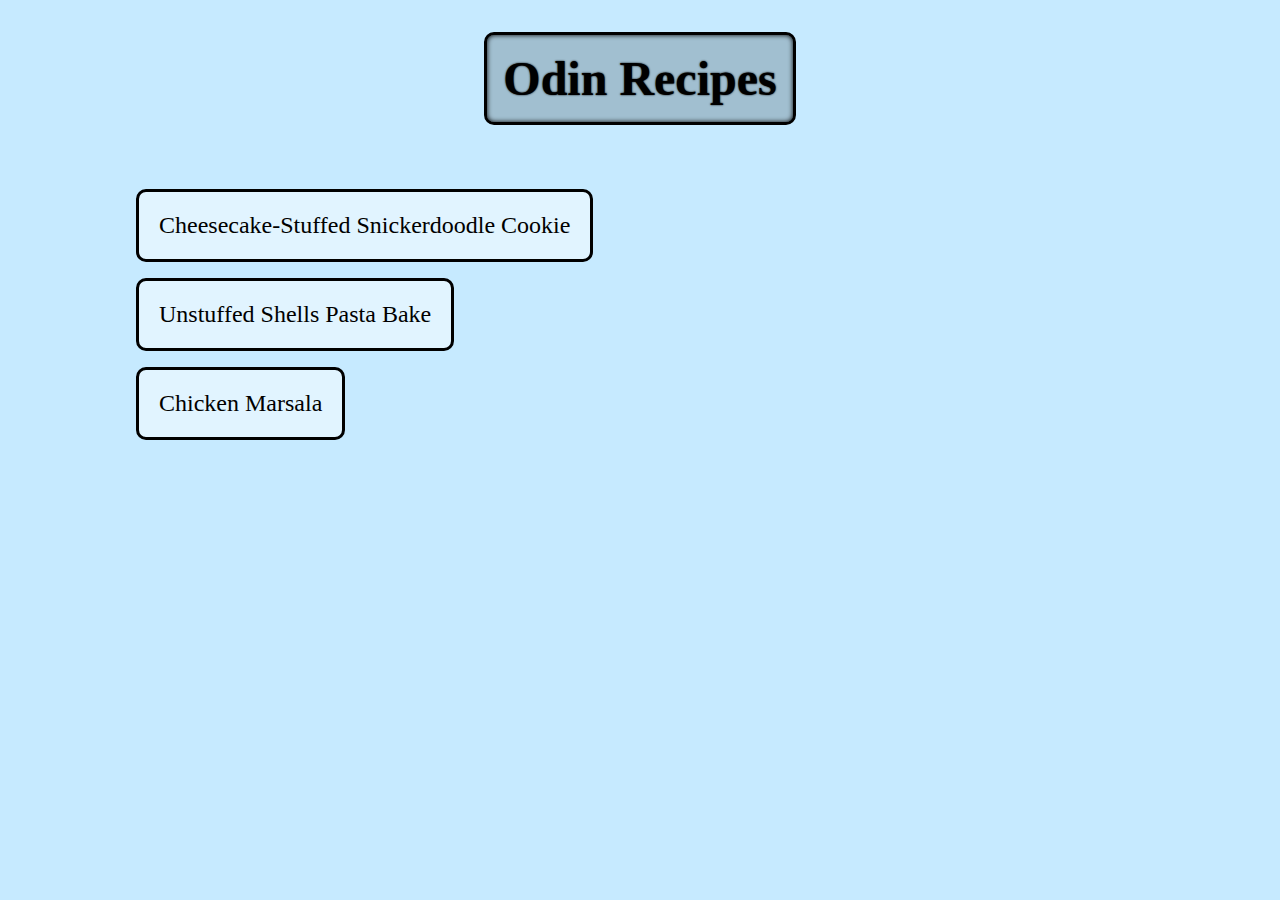
<file: index.html>
<!DOCTYPE html>
<html lang="en">
<head>
    <meta charset="UTF-8">
    <meta name="viewport" content="width=device-width, initial-scale=1.0">
    <title>Odin Recipes</title>
    <link rel="stylesheet" href="style.css">
</head>
<body class="main">
    <h1>Odin Recipes</h1>
    <ul>
        <li class="recipe-link"><a href="recipes/cheesecake-cookie.html">Cheesecake-Stuffed Snickerdoodle Cookie</a></li>
        <li class="recipe-link"><a href="recipes/unstuffed-shells-pasta-bake.html">Unstuffed Shells Pasta Bake</a></li>
        <li class="recipe-link"><a href="recipes/chicken-marsala.html">Chicken Marsala</a></li>
    </ul>
    
    
    
    </body>
</html>
</file>
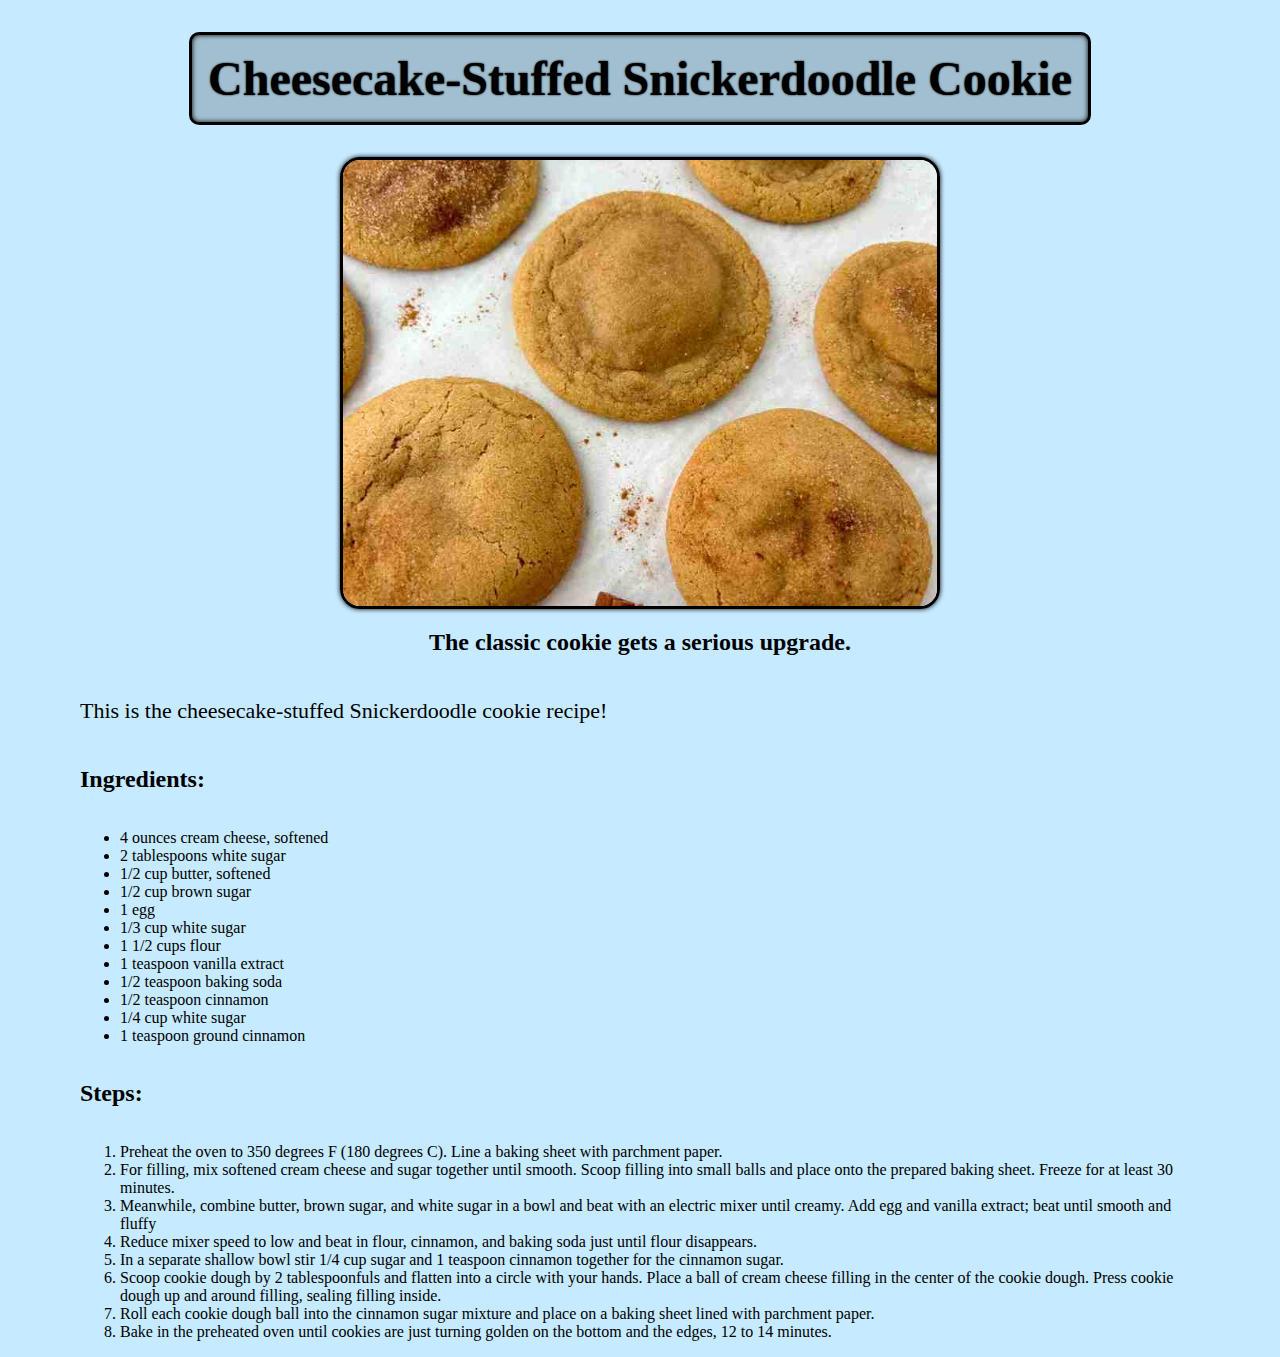
<file: recipes/cheesecake-cookie.html>
<!DOCTYPE html>
<html lang="en">
<head>
    <meta charset="UTF-8">
    <meta name="viewport" content="width=device-width, initial-scale=1.0">
    <title>Cheesecake-Stuffed Snickerdoodle Cookie</title>
    <link rel="stylesheet" href="../style.css">
</head>
<body>
    <h1>Cheesecake-Stuffed Snickerdoodle Cookie</h1>
    <img src="../images/cookies.jpg">
    <h2>The classic cookie gets a serious upgrade.</h2>
    <p>This is the cheesecake-stuffed Snickerdoodle cookie recipe!</p>
        <h2>Ingredients:</h2>
        <ul>
            <li>4 ounces cream cheese, softened</li>
            <li>2 tablespoons white sugar</li>
            <li>1/2 cup butter, softened</li>
            <li>1/2 cup brown sugar</li>
            <li>1 egg</li>
            <li>1/3 cup white sugar</li>
            <li>1 1/2 cups flour</li>
            <li>1 teaspoon vanilla extract</li>
            <li>1/2 teaspoon baking soda</li>
            <li>1/2 teaspoon cinnamon</li>
            <li>1/4 cup white sugar</li>
            <li>1 teaspoon ground cinnamon</li>
        </ul>
        <h2>Steps:</h2>
        <ol>
            <li>Preheat the oven to 350 degrees F (180 degrees C). Line a baking sheet with parchment paper.</li>
            <li>For filling, mix softened cream cheese and sugar together until smooth. Scoop filling into small balls and place onto the prepared baking sheet. Freeze for at least 30 minutes.</li>
            <li>Meanwhile, combine butter, brown sugar, and white sugar in a bowl and beat with an electric mixer until creamy. Add egg and vanilla extract; beat until smooth and fluffy</li>
            <li>Reduce mixer speed to low and beat in flour, cinnamon, and baking soda just until flour disappears.</li>
            <li>In a separate shallow bowl stir 1/4 cup sugar and 1 teaspoon cinnamon together for the cinnamon sugar.</li>
            <li>Scoop cookie dough by 2 tablespoonfuls and flatten into a circle with your hands. Place a ball of cream cheese filling in the center of the cookie dough. Press cookie dough up and around filling, sealing filling inside.</li>
            <li>Roll each cookie dough ball into the cinnamon sugar mixture and place on a baking sheet lined with parchment paper.</li>
            <li>Bake in the preheated oven until cookies are just turning golden on the bottom and the edges, 12 to 14 minutes.</li>
        </ol>
</body>
</html>
</file>
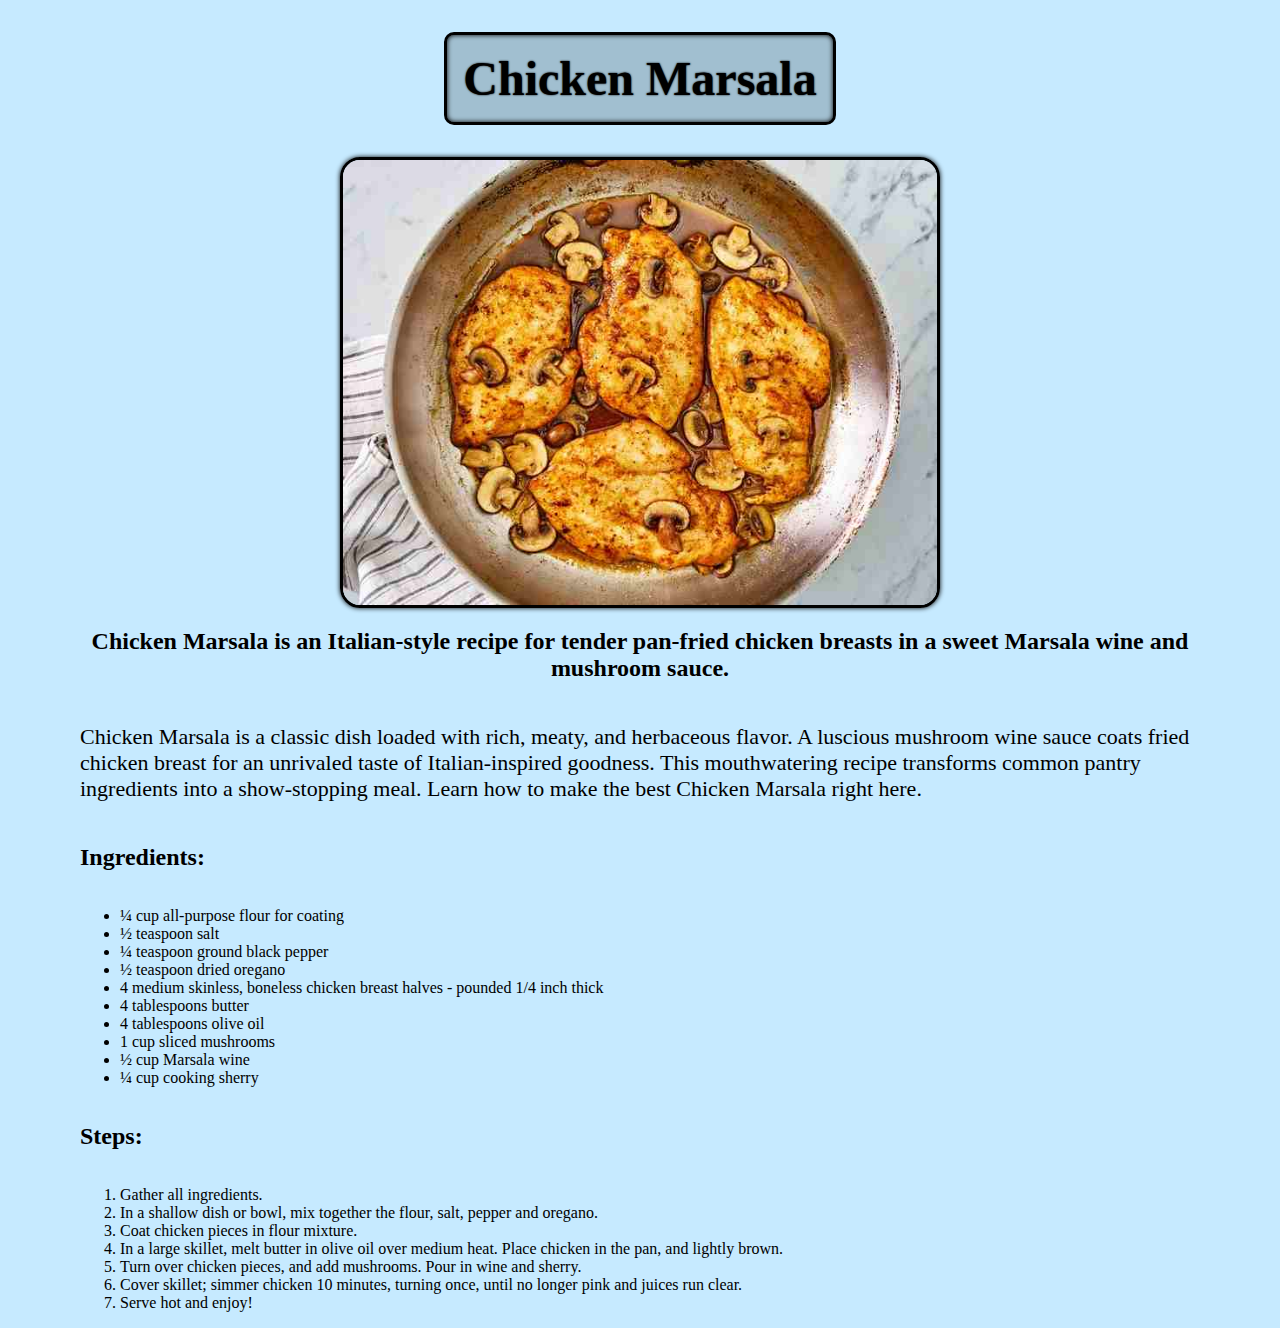
<file: recipes/chicken-marsala.html>
<!DOCTYPE html>
<html lang="en">
<head>
    <meta charset="UTF-8">
    <meta name="viewport" content="width=device-width, initial-scale=1.0">
    <title>Chicken Marsala</title>
    <link rel="stylesheet" href="../style.css">
</head>
<body>
    <h1>Chicken Marsala</h1>
    <img src="../images/chicken.jpg">
    <h2>Chicken Marsala is an Italian-style recipe for tender pan-fried chicken breasts in a sweet Marsala wine and mushroom sauce.</h2>
    <p>Chicken Marsala is a classic dish loaded with rich, meaty, and herbaceous flavor. A luscious mushroom wine sauce coats fried chicken breast for an unrivaled taste of Italian-inspired goodness. This mouthwatering recipe transforms common pantry ingredients into a show-stopping meal. Learn how to make the best Chicken Marsala right here.</p>
        <h2>Ingredients:</h2>
        <ul>
            <li>¼ cup all-purpose flour for coating</li>
            <li>½ teaspoon salt</li>
            <li>¼ teaspoon ground black pepper</li>
            <li>½ teaspoon dried oregano</li>
            <li>4 medium skinless, boneless chicken breast halves - pounded 1/4 inch thick</li>
            <li>4 tablespoons butter</li>
            <li>4 tablespoons olive oil</li>
            <li>1 cup sliced mushrooms</li>
            <li>½ cup Marsala wine</li>
            <li>¼ cup cooking sherry</li>
        </ul>
        <h2>Steps:</h2>
        <ol>
            <li>Gather all ingredients.</li>
            <li>In a shallow dish or bowl, mix together the flour, salt, pepper and oregano.</li>
            <li>Coat chicken pieces in flour mixture.</li>
            <li>In a large skillet, melt butter in olive oil over medium heat. Place chicken in the pan, and lightly brown.</li>
            <li>Turn over chicken pieces, and add mushrooms. Pour in wine and sherry.</li>
            <li>Cover skillet; simmer chicken 10 minutes, turning once, until no longer pink and juices run clear.</li>
            <li>Serve hot and enjoy!</li>
        </ol>
</body>
</html>
</file>
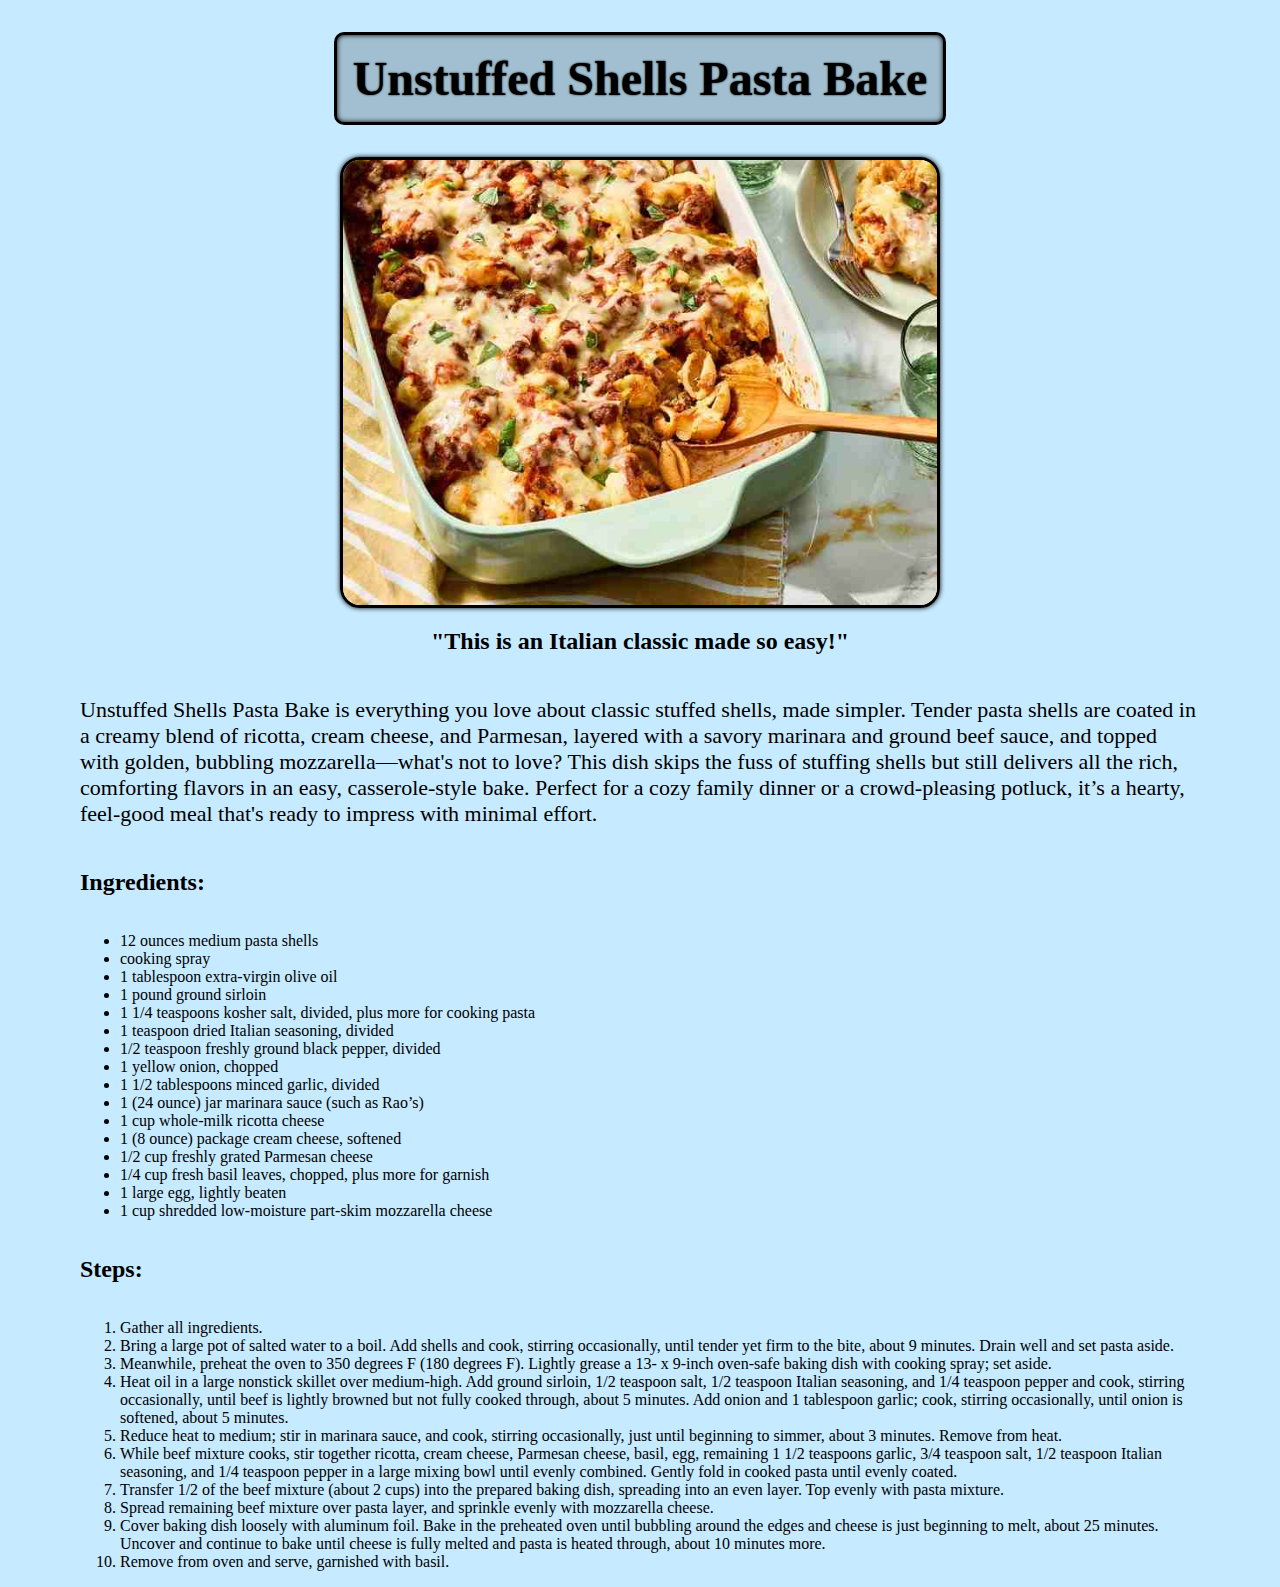
<file: recipes/unstuffed-shells-pasta-bake.html>
<!DOCTYPE html>
<html lang="en">
<head>
    <meta charset="UTF-8">
    <meta name="viewport" content="width=device-width, initial-scale=1.0">
    <title>Unstuffed Shells Pasta Bake</title>
    <link rel="stylesheet" href="../style.css">
</head>
<body>
    <h1>Unstuffed Shells Pasta Bake</h1>
    <img src="../images/pasta.jpg">
    <h2>"This is an Italian classic made so easy!"</h2>
    <p>Unstuffed Shells Pasta Bake is everything you love about classic stuffed shells, made simpler. Tender pasta shells are coated in a creamy blend of ricotta, cream cheese, and Parmesan, layered with a savory marinara and ground beef sauce, and topped with golden, bubbling mozzarella—what's not to love?

        This dish skips the fuss of stuffing shells but still delivers all the rich, comforting flavors in an easy, casserole-style bake. Perfect for a cozy family dinner or a crowd-pleasing potluck, it’s a hearty, feel-good meal that's ready to impress with minimal effort.</p>
        <h2>Ingredients:</h2>
        <ul>
            <li>12 ounces medium pasta shells</li>
            <li>cooking spray</li>
            <li>1 tablespoon extra-virgin olive oil</li>
            <li>1 pound ground sirloin</li>
            <li>1 1/4 teaspoons kosher salt, divided, plus more for cooking pasta</li>
            <li>1 teaspoon dried Italian seasoning, divided</li>
            <li>1/2 teaspoon freshly ground black pepper, divided</li>
            <li>1 yellow onion, chopped</li>
            <li>1 1/2 tablespoons minced garlic, divided</li>
            <li>1 (24 ounce) jar marinara sauce (such as Rao’s)</li>
            <li>1 cup whole-milk ricotta cheese</li>
            <li>1 (8 ounce) package cream cheese, softened</li>
            <li>1/2 cup freshly grated Parmesan cheese</li>
            <li>1/4 cup fresh basil leaves, chopped, plus more for garnish</li>
            <li>1 large egg, lightly beaten</li>
            <li>1 cup shredded low-moisture part-skim mozzarella cheese</li>
        </ul>
        <h2>Steps:</h2>
        <ol>
            <li>Gather all ingredients.</li>
            <li>Bring a large pot of salted water to a boil. Add shells and cook, stirring occasionally, until tender yet firm to the bite, about 9 minutes. Drain well and set pasta aside.</li>
            <li>Meanwhile, preheat the oven to 350 degrees F (180 degrees F). Lightly grease a 13- x 9-inch oven-safe baking dish with cooking spray; set aside.</li>
            <li>Heat oil in a large nonstick skillet over medium-high. Add ground sirloin, 1/2 teaspoon salt, 1/2 teaspoon Italian seasoning, and 1/4 teaspoon pepper and cook, stirring occasionally, until beef is lightly browned but not fully cooked through, about 5 minutes. Add onion and 1 tablespoon garlic; cook, stirring occasionally, until onion is softened, about 5 minutes.</li>
            <li>Reduce heat to medium; stir in marinara sauce, and cook, stirring occasionally, just until beginning to simmer, about 3 minutes. Remove from heat.</li>
            <li>While beef mixture cooks, stir together ricotta, cream cheese, Parmesan cheese, basil, egg, remaining 1 1/2 teaspoons garlic, 3/4 teaspoon salt, 1/2 teaspoon Italian seasoning, and 1/4 teaspoon pepper in a large mixing bowl until evenly combined. Gently fold in cooked pasta until evenly coated.</li>
            <li>Transfer 1/2 of the beef mixture (about 2 cups) into the prepared baking dish, spreading into an even layer. Top evenly with pasta mixture.</li>
            <li>Spread remaining beef mixture over pasta layer, and sprinkle evenly with mozzarella cheese.</li>
            <li>Cover baking dish loosely with aluminum foil. Bake in the preheated oven until bubbling around the edges and cheese is just beginning to melt, about 25 minutes. Uncover and continue to bake until cheese is fully melted and pasta is heated through, about 10 minutes more.</li>
            <li>Remove from oven and serve, garnished with basil.</li>
        </ol>
</body>
</html>
</file>
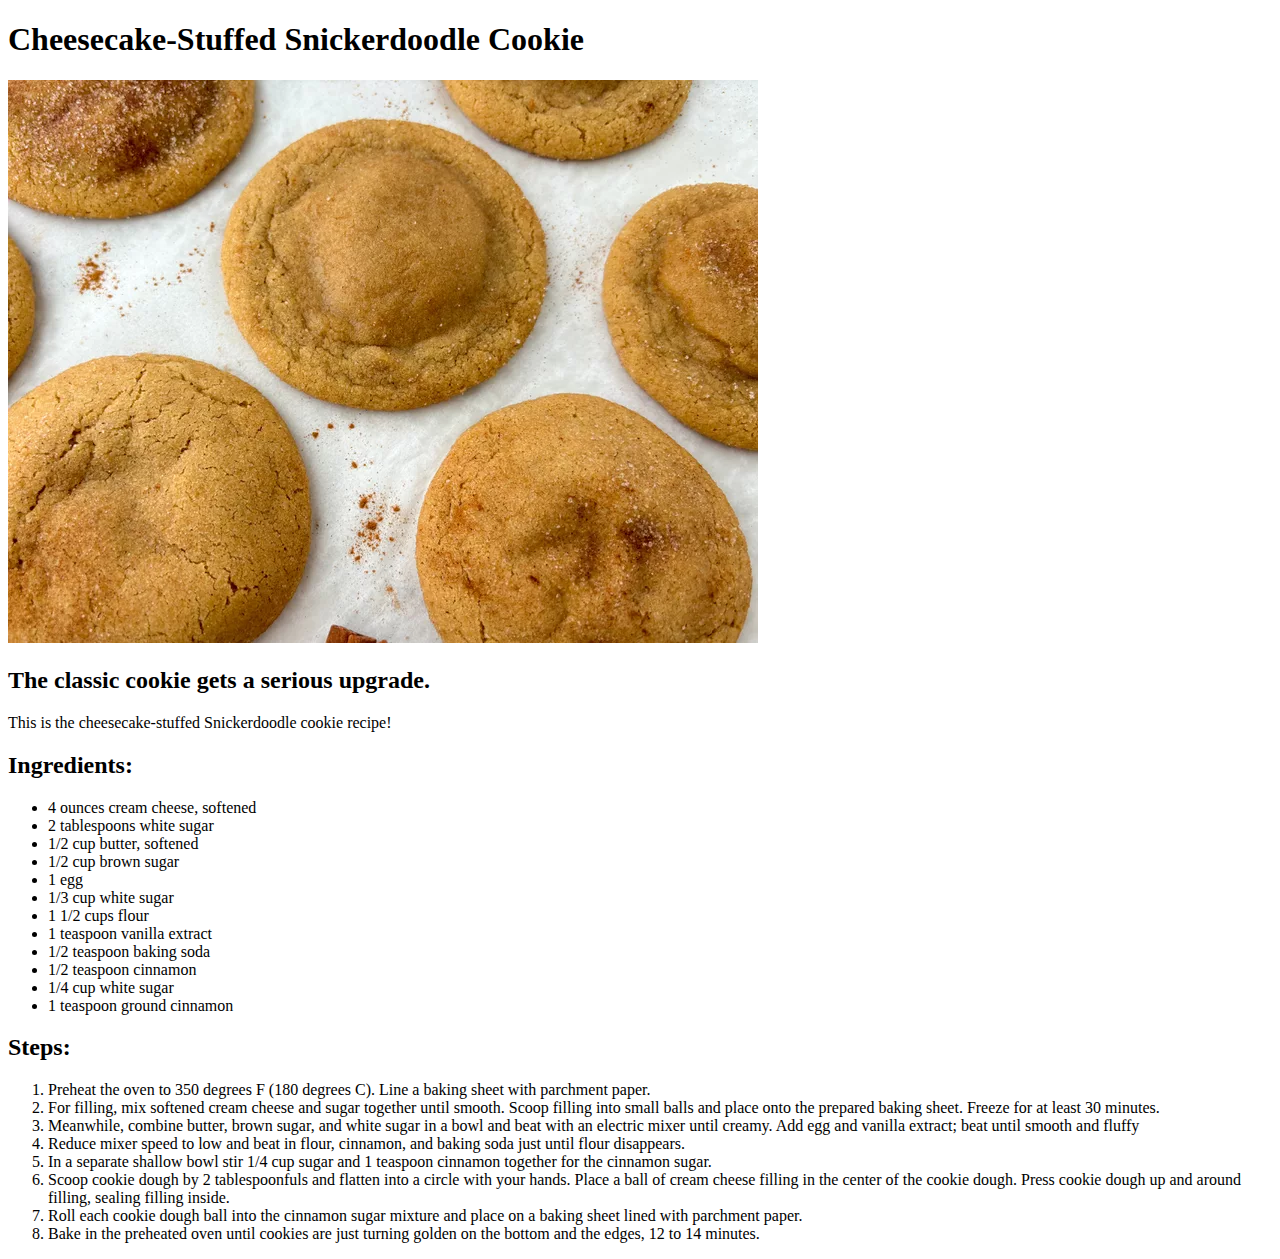
<file: recipes/cheesecake cookie/cheesecake-cookie.html>
<!DOCTYPE html>
<html lang="en">
<head>
    <meta charset="UTF-8">
    <meta name="viewport" content="width=device-width, initial-scale=1.0">
    <title>Cheesecake-Stuffed Snickerdoodle Cookie</title>
</head>
<body>
    <h1>Cheesecake-Stuffed Snickerdoodle Cookie</h1>
    <img src="/recipes/cheesecake cookie/cookies.webp">
    <h2>The classic cookie gets a serious upgrade.</h2>
    <p>This is the cheesecake-stuffed Snickerdoodle cookie recipe!</p>
        <h2>Ingredients:</h2>
        <ul>
            <li>4 ounces cream cheese, softened</li>
            <li>2 tablespoons white sugar</li>
            <li>1/2 cup butter, softened</li>
            <li>1/2 cup brown sugar</li>
            <li>1 egg</li>
            <li>1/3 cup white sugar</li>
            <li>1 1/2 cups flour</li>
            <li>1 teaspoon vanilla extract</li>
            <li>1/2 teaspoon baking soda</li>
            <li>1/2 teaspoon cinnamon</li>
            <li>1/4 cup white sugar</li>
            <li>1 teaspoon ground cinnamon</li>
        </ul>
        <h2>Steps:</h2>
        <ol>
            <li>Preheat the oven to 350 degrees F (180 degrees C). Line a baking sheet with parchment paper.</li>
            <li>For filling, mix softened cream cheese and sugar together until smooth. Scoop filling into small balls and place onto the prepared baking sheet. Freeze for at least 30 minutes.</li>
            <li>Meanwhile, combine butter, brown sugar, and white sugar in a bowl and beat with an electric mixer until creamy. Add egg and vanilla extract; beat until smooth and fluffy</li>
            <li>Reduce mixer speed to low and beat in flour, cinnamon, and baking soda just until flour disappears.</li>
            <li>In a separate shallow bowl stir 1/4 cup sugar and 1 teaspoon cinnamon together for the cinnamon sugar.</li>
            <li>Scoop cookie dough by 2 tablespoonfuls and flatten into a circle with your hands. Place a ball of cream cheese filling in the center of the cookie dough. Press cookie dough up and around filling, sealing filling inside.</li>
            <li>Roll each cookie dough ball into the cinnamon sugar mixture and place on a baking sheet lined with parchment paper.</li>
            <li>Bake in the preheated oven until cookies are just turning golden on the bottom and the edges, 12 to 14 minutes.</li>
        </ol>
</body>
</html>
</file>
<file: style.css>
* {
    box-sizing: border-box;
}

body {
    background-color: rgb(198, 234, 255);
    display: flex;
    flex-direction: column;
    padding: 0 5rem 0 5rem;
    margin: 0;
}

h1 {
    font-size: 48px;
    text-align: center;
    color: black;
    text-shadow: rgb(0, 0, 0) 0px 0px 2px;
    background-color: rgba(0, 0, 0, 0.185);
    border: solid rgb(0, 0, 0) 3px;
    box-shadow: inset 0px 0px 5px;
    padding: 1rem;
    border-radius: 10px;
    width: fit-content;
    margin: 2rem auto;
}

.main ul {
    list-style-type: none;

}

.recipe-link {
    width: fit-content;
}

.recipe-link a {
    display: block;
    padding: 20px;
    background-color: rgba(255, 255, 255, 0.479);
    margin: 1rem;
    border: black solid 3px;
    color: rgb(0, 0, 0);
    text-decoration: none;
    border-radius: 10px;
    font-size: 24px;
}

.recipe-link a:hover {
    background-color: black;
    border: white solid 3px;
    color: white;
}






img {
    width: 600px;
    height: auto;
    margin: auto;
    border-radius: 20px;
    border: solid rgb(0, 0, 0) 3px;
    box-shadow: 0px 0px 5px;
}

h2:first-of-type {
    text-align: center;
}

body p {
    font-size: 22px
}
</file>
